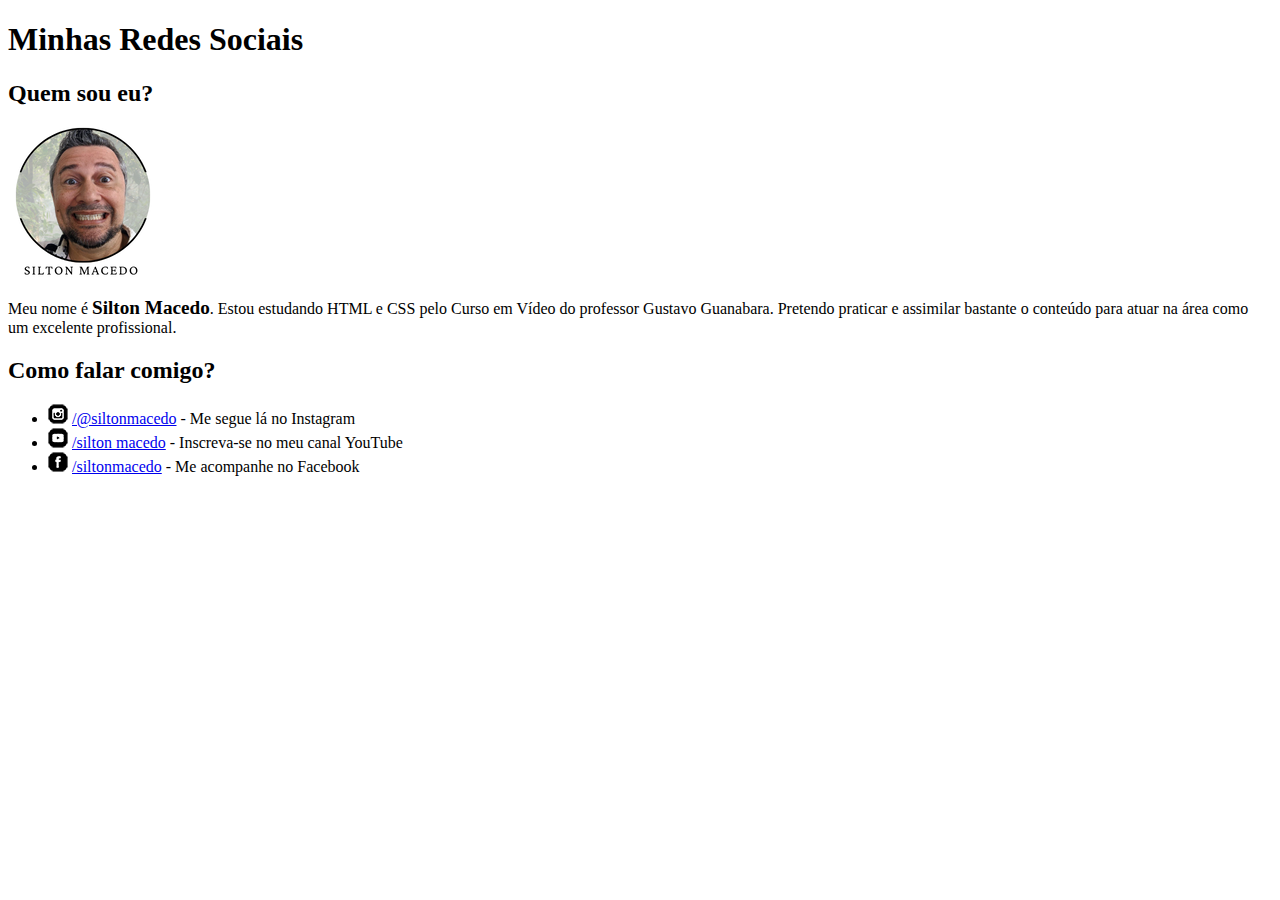
<file: Ex_10 - Desafio/index.html>
<!DOCTYPE html>
<html lang="pt-br">
<head>
    <meta charset="UTF-8">
    <meta http-equiv="X-UA-Compatible" content="IE=edge">
    <meta name="viewport"
    content="width=device-width,
    initial-scale=1.0">
    <link
        rel="shortcut icon"
        href="favicon.ico"
        type="image/x-icon">
    <title>Desafio Capítulo 10</title>
</head>
<body>
    <h1>Minhas Redes Sociais</h1>
    <h2>Quem sou eu?</h2>
    <img src="foto.png" alt="Minha Foto">
    <p>Meu nome é <strong><big>Silton Macedo</big></strong>. Estou estudando HTML e CSS
    pelo Curso em Vídeo do professor Gustavo Guanabara.
    Pretendo praticar e assimilar bastante o conteúdo para atuar na área como um excelente profissional.</p>
    <h2>Como falar comigo?</h2>
    <ul>
        <li>
            <img src="favicons/icone-instagram.png" alt="Instagram">
            <a href="https://www.instagram.com/siltonmacedo/" target="_blank">/@siltonmacedo</a>
            - Me segue lá no Instagram
        </li>
        <li>
            <img src="favicons/icone-youtube.png" alt="YouTube">
            <a href="https://www.youtube.com/channel/UC65DuvkDLsAjioqaIx_nBSw" target="_blank">/silton macedo</a>
            - Inscreva-se no meu canal YouTube
        </li>
        <li>
            <img src="favicons/icone-facebook.png" alt="Facebook">
            <a href="https://www.facebook.com/profile.php?id=100002217463253&__cft__[0]=AZVoMagFuqFBGdQrpNs0lwia_4ywRYtWC4czQhla3dm-KDx5lwP8RjY01Wr4l_K5Z3Xou282Noe-BF7kFF24CLtutCSvBp9qRr-bN1ue-Qp-Nxp2OIQyIe7xGWlcdn82NPYrtQWxeFKPv7A518iNgGMm4FEfk1u4KI2YmZg8UnD1gw&__tn__=-UC%2CP-R"
            target="_blank">/siltonmacedo</a>
            - Me acompanhe no Facebook
        </li>
        
    </ul>
</body>
</html>
</file>
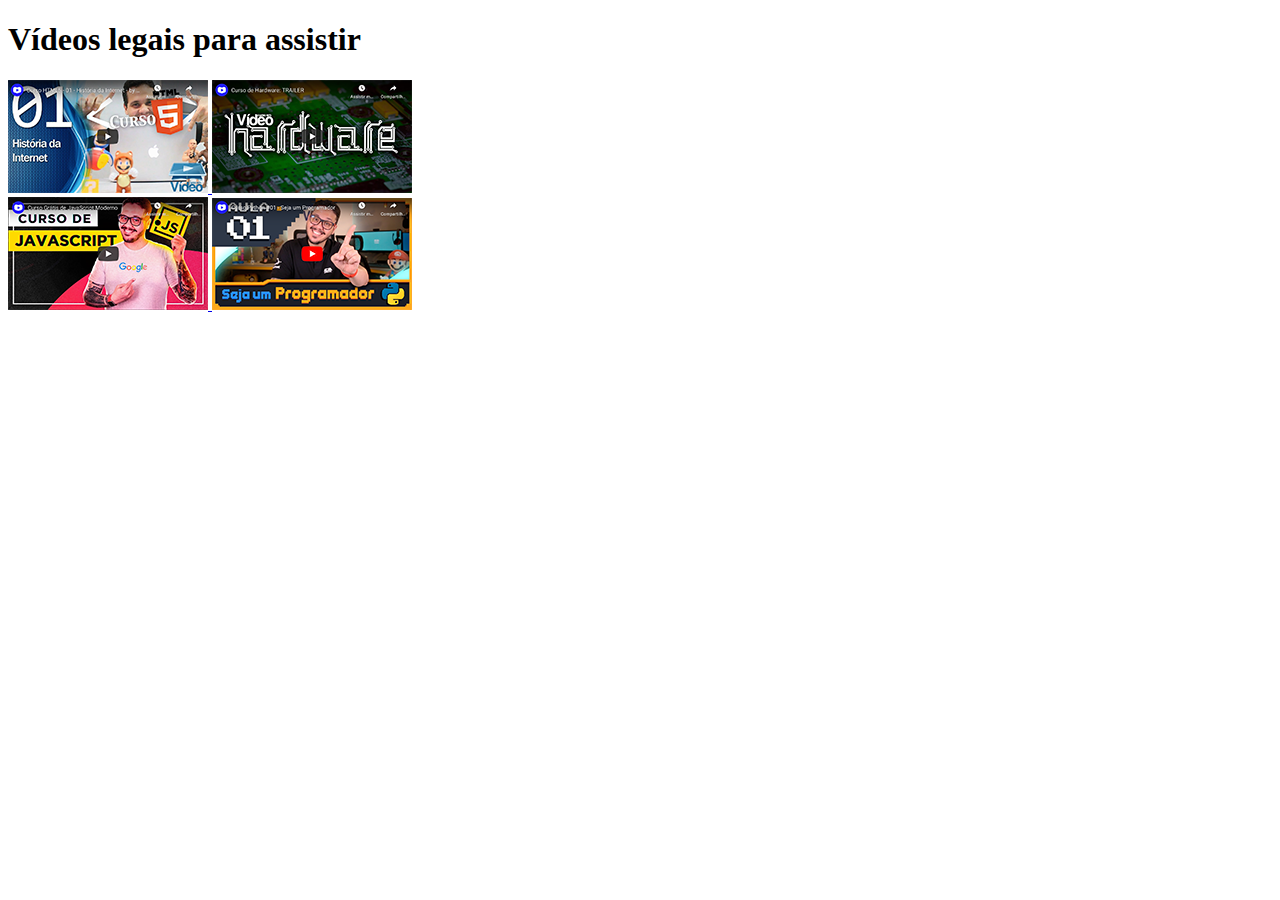
<file: Ex_12 - Desafio/index.html>
<!DOCTYPE html>
<html lang="pt-br">
<head>
    <meta charset="UTF-8">
    <meta http-equiv="X-UA-Compatible" content="IE=edge">
    <meta name="viewport" content="width=device-width, initial-scale=1.0">
    
    <title>Meus Vídeos</title>
</head>
<body>
    <h1>Vídeos legais para assistir</h1>
    <!-- Página 1: Dia das Mães -->
    <a href="pag1.html">
        <img src="capas/thumb-html.png" alt="Capa_Maes">
    </a>

    <!-- Página 2: Violão -->
    <a href="pag2.html">
        <img src="capas/thumb-hardware.png" alt="Capa_Viola">
    </a> <br>

    <!-- Página 3: Velocípede -->
    <a href="pag3.html">
        <img src="capas/thumb-js.png" alt="Velocípede">
    </a>

    <!-- Página 4: X -->
    <a href="pag4.html">
        <img src="capas/thumb-python.png" alt="Música">
    </a>
</body>
</html>
</file>
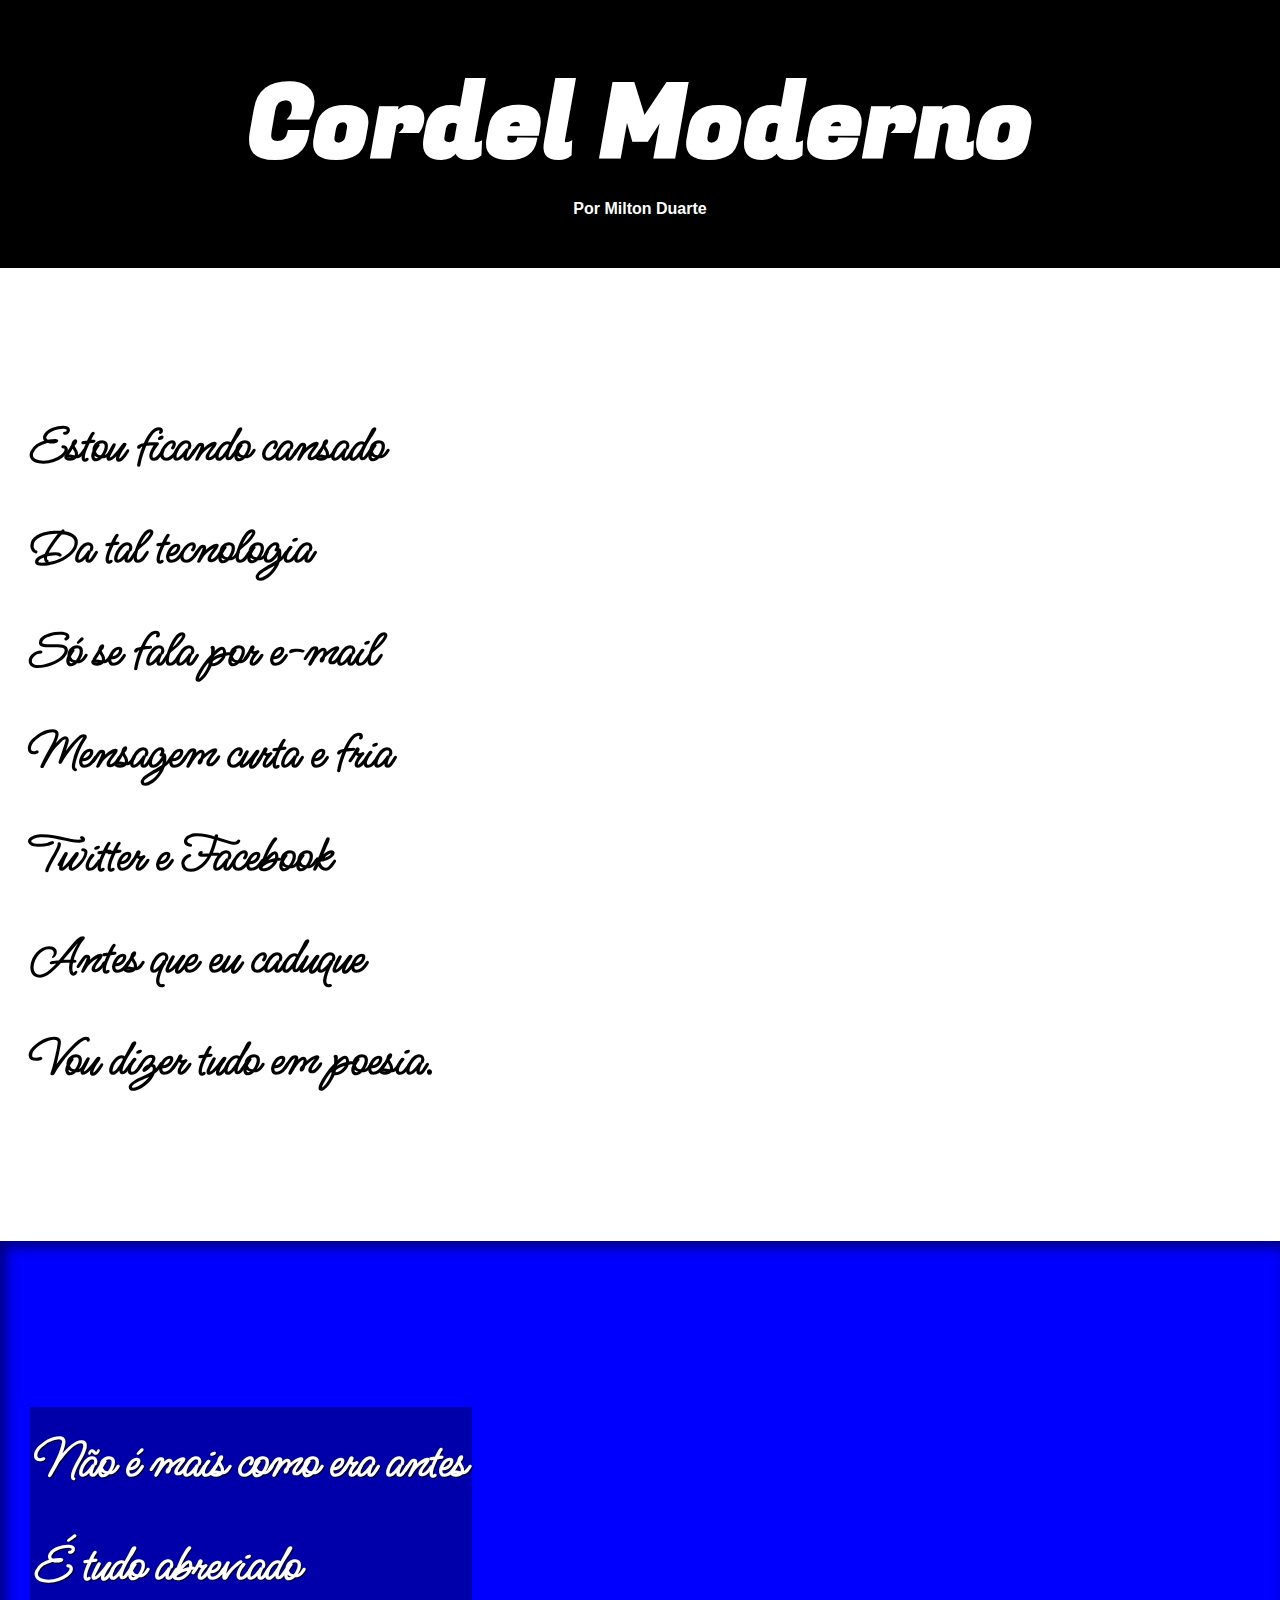
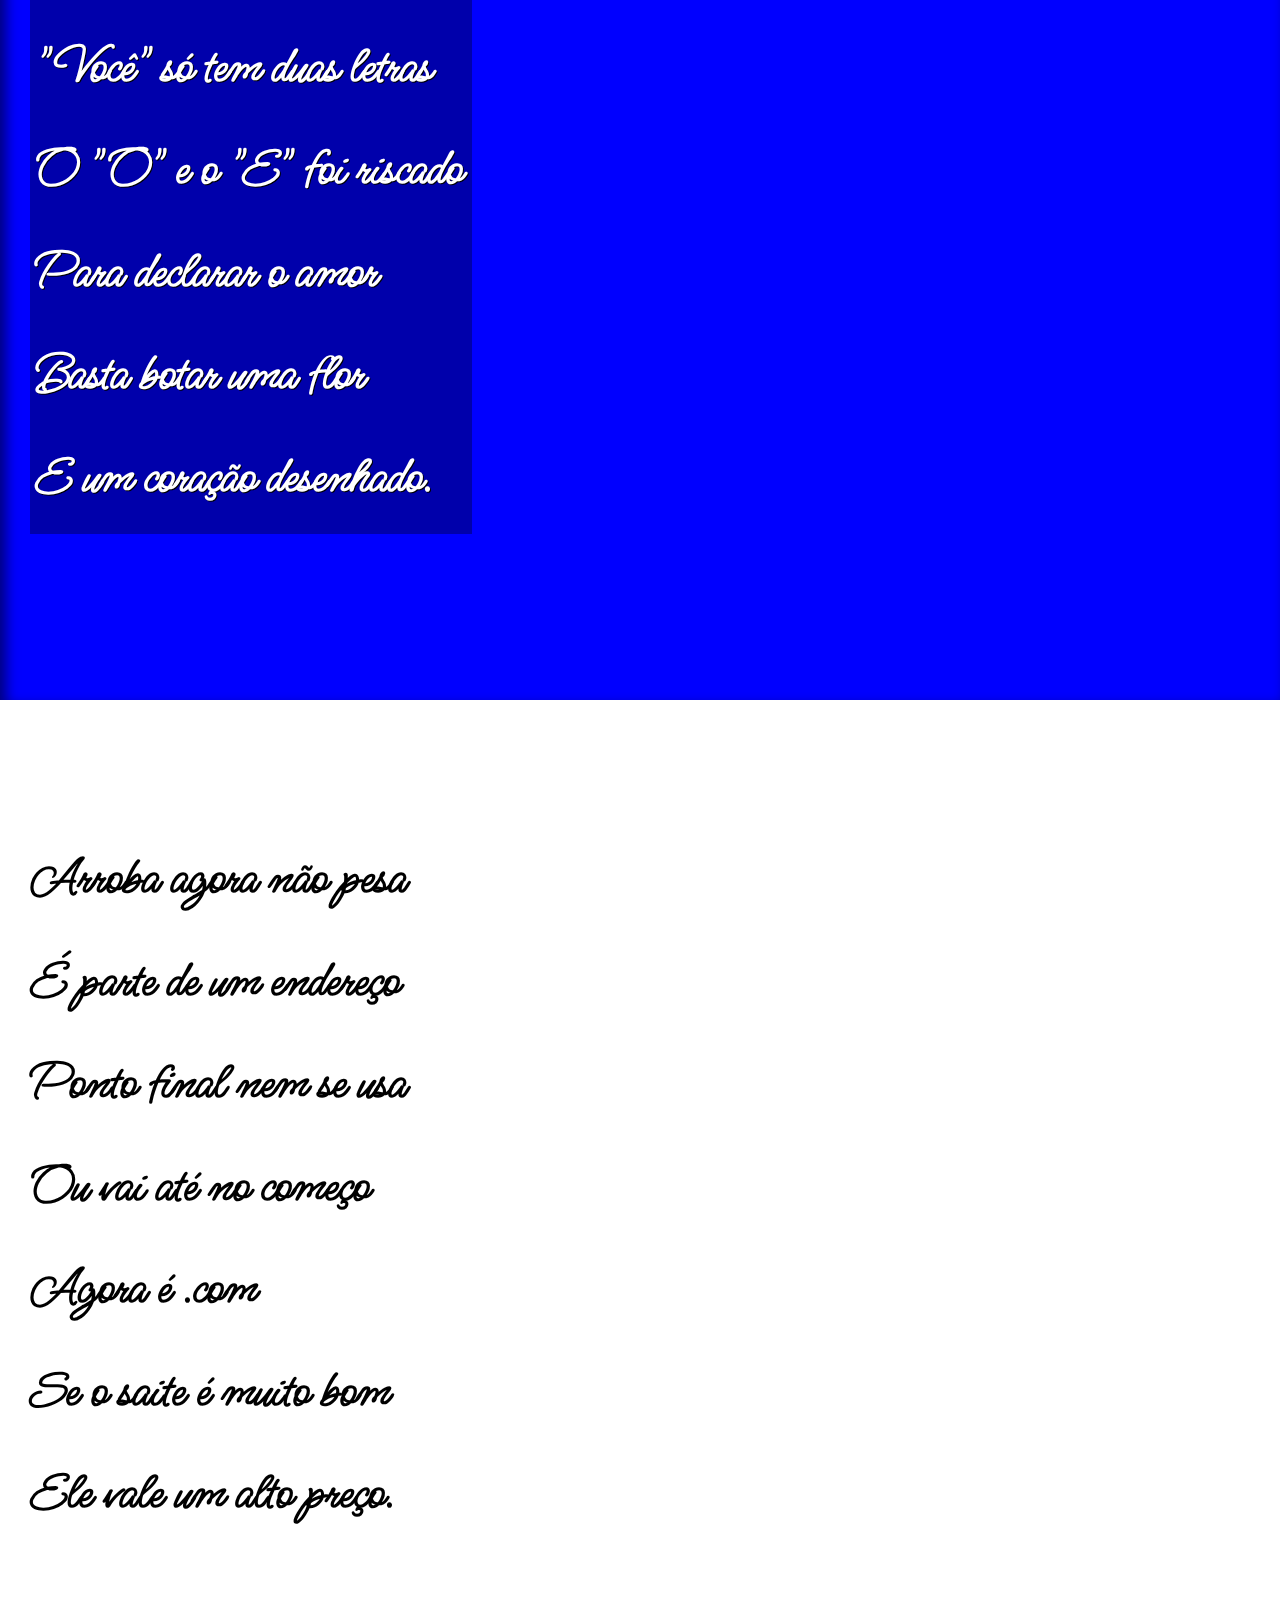
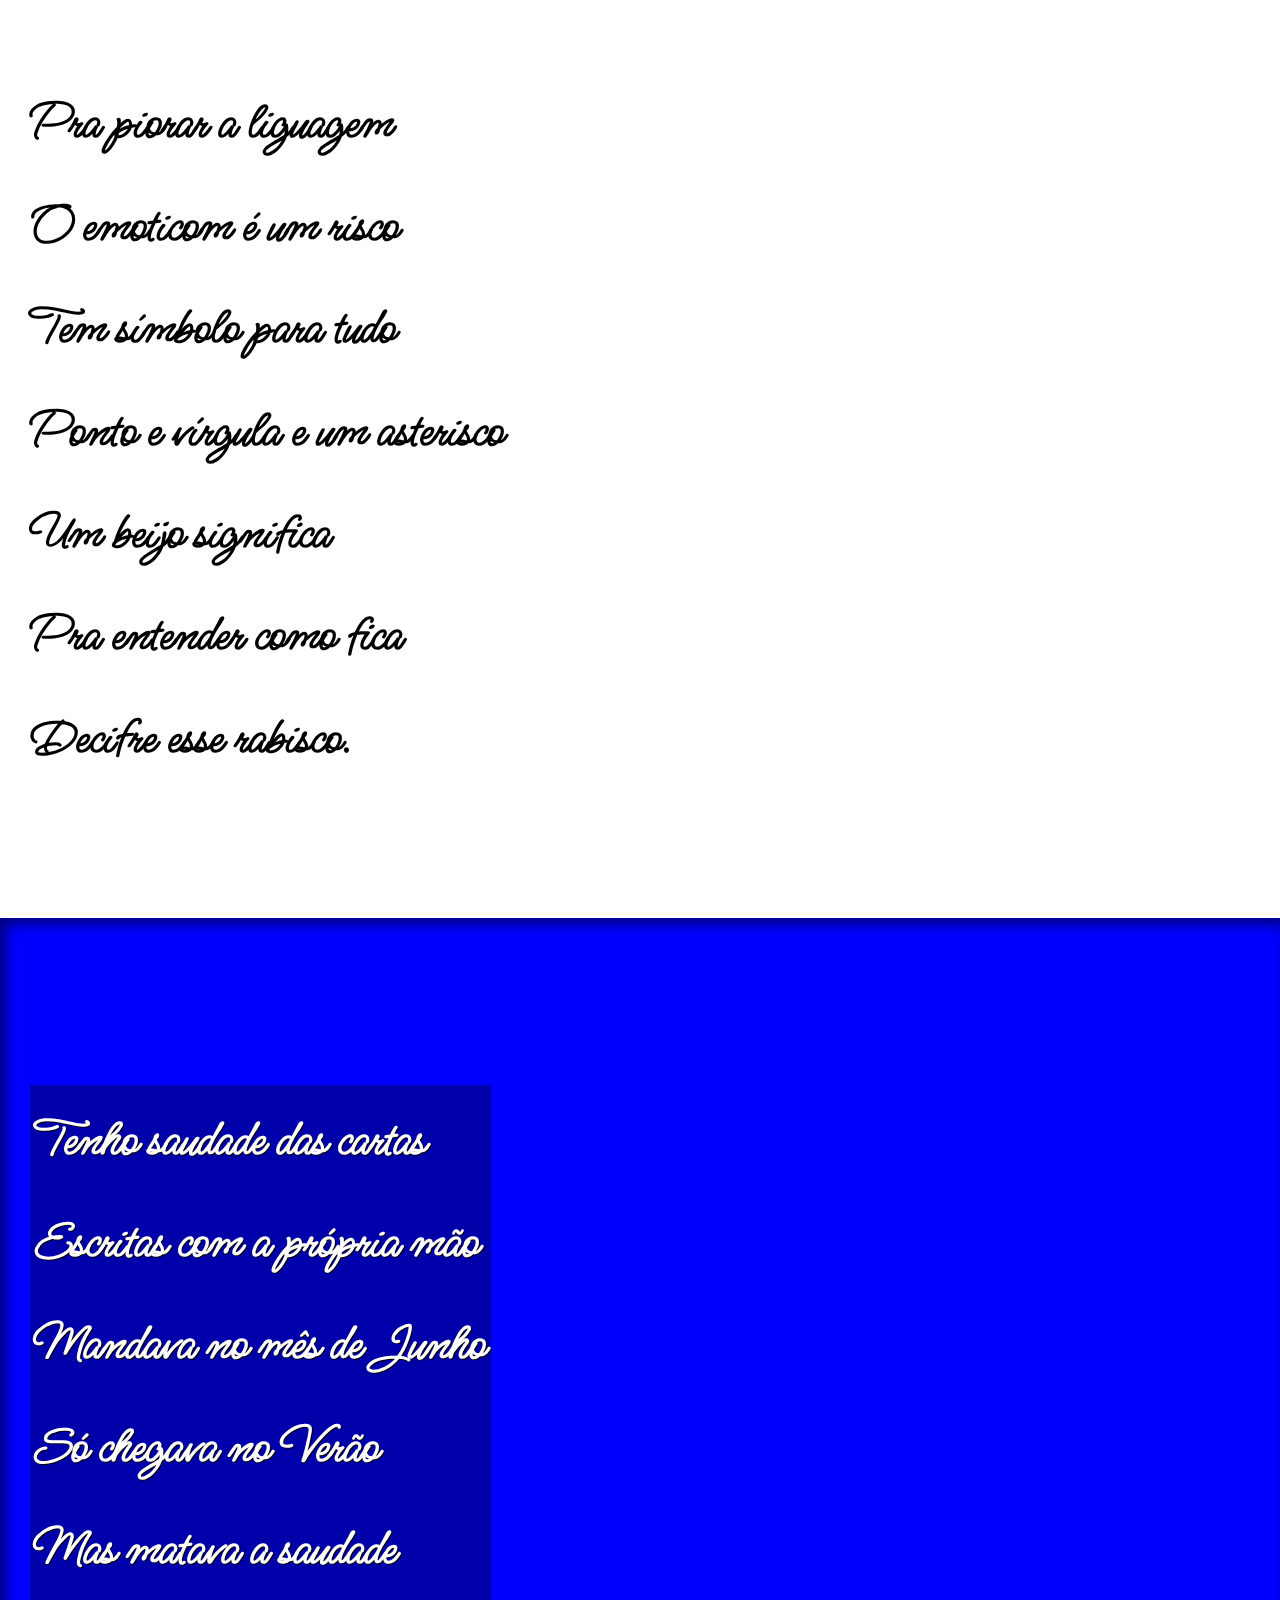
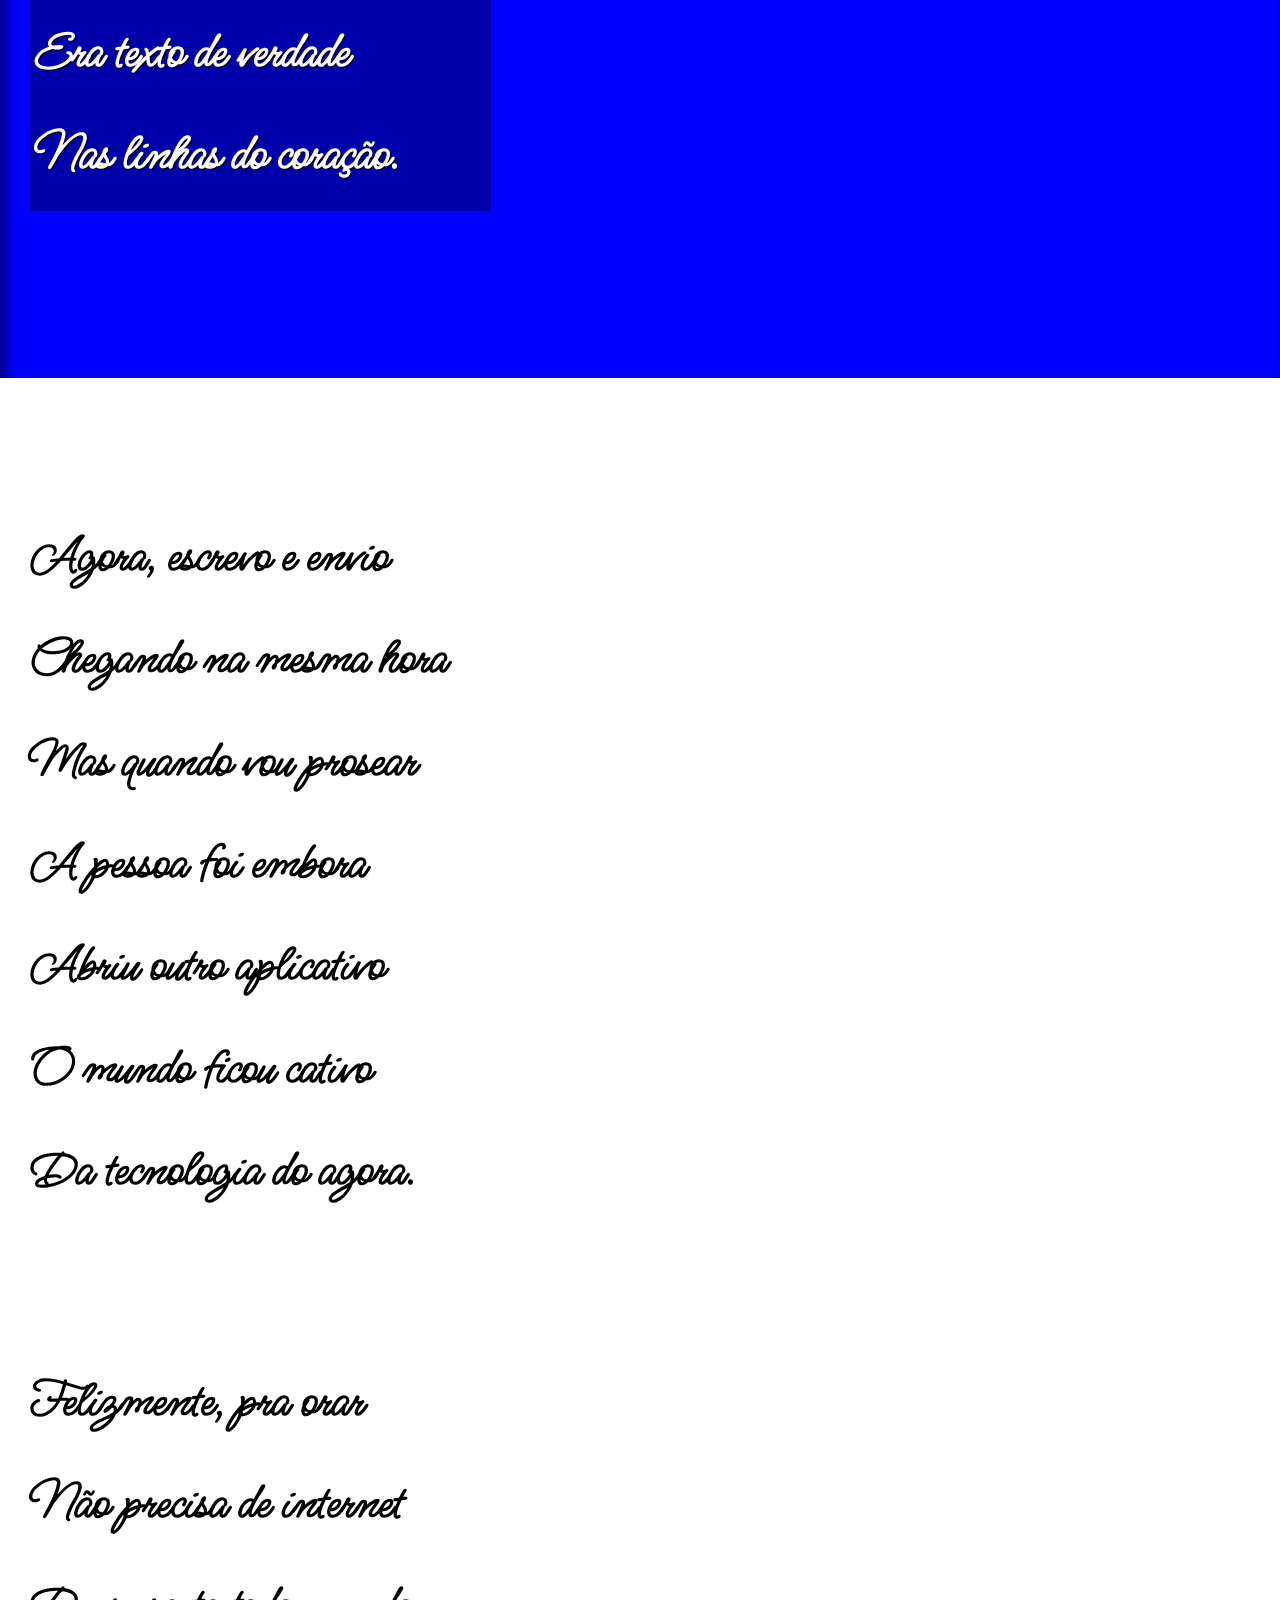
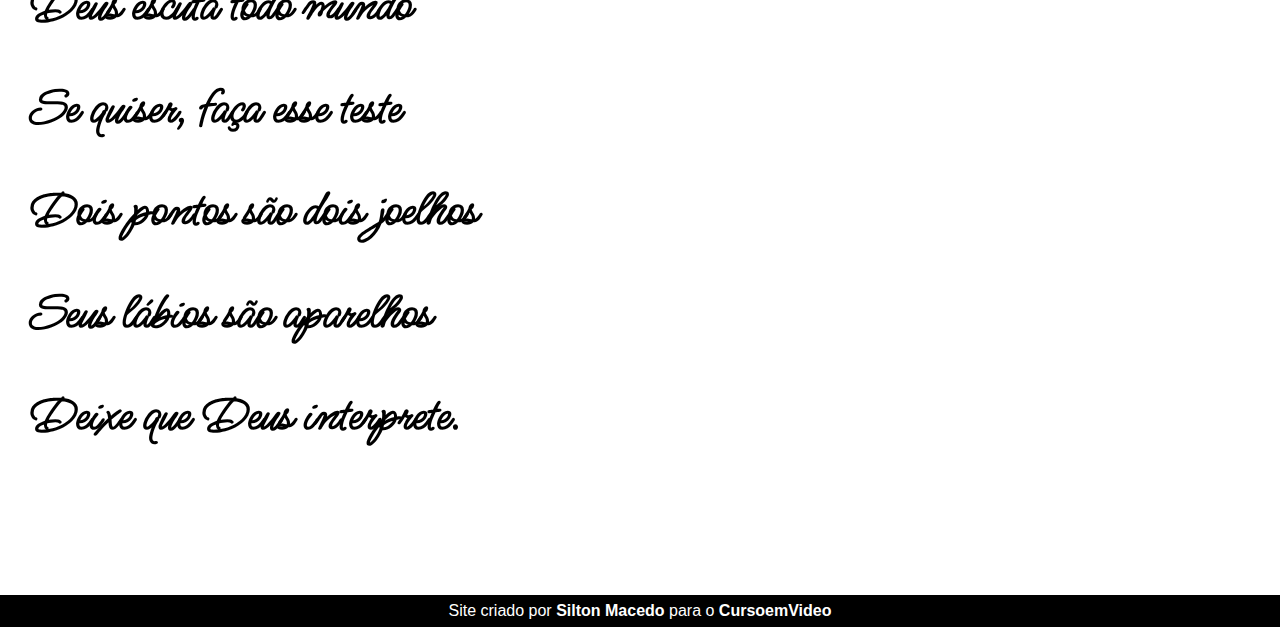
<file: site-cordel/index.html>
<!DOCTYPE html>
<html lang="pt-br">
<head>
    <meta charset="UTF-8">
    <meta name="viewport" content="width=device-width, initial-scale=1.0">
    <link rel="stylesheet" href="estilo-cordel.css">
    <title>Site Cordel</title>
</head>
<body>
    <header>
        <h1>Cordel Moderno</h1>
        <h2>
            Por
            <a target="_blank" href="https://www.recantodasletras.com.br/poesias/3186743">
                Milton Duarte
            </a>
        </h2>
    </header>


    <main>
                <section class="branca">

                    <p>
                        Estou ficando cansado<br>
                        Da tal tecnologia<br>
                        Só se fala por e-mail<br>
                        Mensagem curta e fria<br>
                        Twitter e Facebook<br>
                        Antes que eu caduque<br>
                        Vou dizer tudo em poesia. 
                    </p>

                </section>

                <section class="paralax" id="para1">

                    <p>
                        Não é mais como era antes<br>
                        É tudo abreviado<br>
                        "Você" só tem duas letras<br>
                        O "O" e o "E" foi riscado<br>
                        Para declarar o amor<br>
                        Basta botar uma flor<br>
                        E um coração desenhado. 
                    </p>

                </section>

                <section class="branca">

                    <p>
                        Arroba agora não pesa<br>
                        É parte de um endereço<br>
                        Ponto final nem se usa<br>
                        Ou vai até no começo<br>
                        Agora é .com<br>
                        Se o saite é muito bom<br>
                        Ele vale um alto preço.
                    </p>

                    <p>
                        Pra piorar a liguagem<br>
                        O emoticom é um risco<br>
                        Tem símbolo para tudo<br>
                        Ponto e vírgula e um asterisco<br>
                        Um beijo significa<br>
                        Pra entender como fica<br>
                        Decifre esse rabisco. 
                    </p>

                </section>

                <section class="paralax" id="para2">

                    <p>
                        Tenho saudade das cartas<br>
                        Escritas com a própria mão<br>
                        Mandava no mês de Junho<br>
                        Só chegava no Verão<br>
                        Mas matava a saudade<br>
                        Era texto de verdade<br>
                        Nas linhas do coração. 
                    </p>

                </section>

                <section class="branca">

                    <p>
                        Agora, escrevo e envio<br>
                        Chegando na mesma hora<br>
                        Mas quando vou prosear<br>
                        A pessoa foi embora<br>
                        Abriu outro aplicativo<br>
                        O mundo ficou cativo<br>
                        Da tecnologia do agora.
                    </p>

                    <p>
                        
                        Felizmente, pra orar<br>
                        Não precisa de internet<br>
                        Deus escuta todo mundo<br>
                        Se quiser, faça esse teste<br>
                        Dois pontos são dois joelhos<br>
                        Seus lábios são aparelhos<br>
                        Deixe que Deus interprete.
                    </p>

                </section>   


    </main>


    <footer>
        <p>
            Site criado por 
            <a target="_blank" href="https://siltonmacedo.github.io/">
                Silton Macedo
            </a>
            para o
            <a target="_blank" href="https://www.cursoemvideo.com/">
                CursoemVideo
            </a>
        </p>
    </footer>
</body>
</html>
</file>
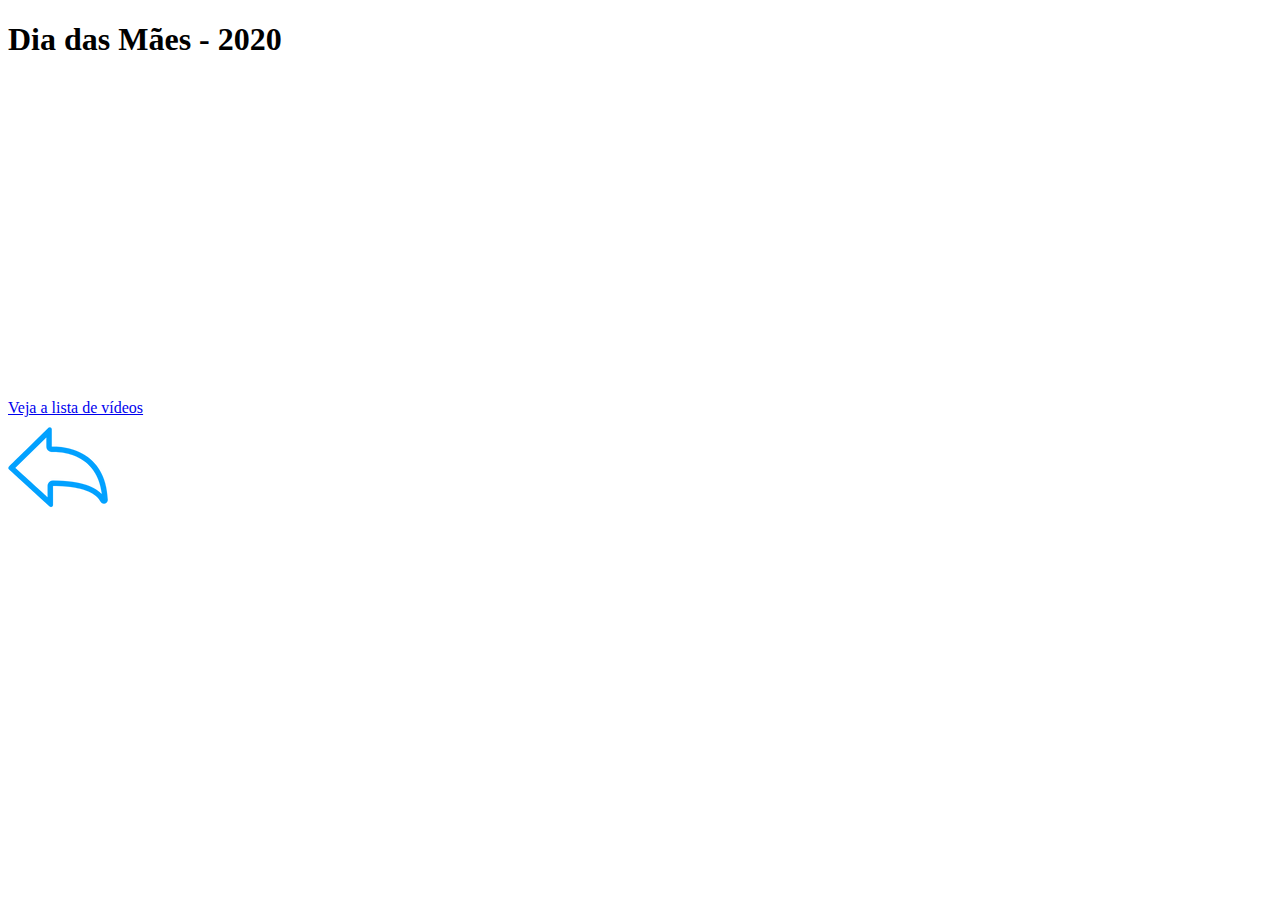
<file: Ex_12 - Desafio/pag1.html>
<!DOCTYPE html>
<html lang="pt-br">
<head>
    <meta charset="UTF-8">
    <meta http-equiv="X-UA-Compatible" content="IE=edge">
    <meta name="viewport" content="width=device-width, initial-scale=1.0">
    <title>Dia das Mães - 2020</title>
</head>
<body>
    <h1>Dia das Mães - 2020</h1>
    <iframe width="560" height="315" src="https://www.youtube.com/embed/tiMG6xBCYhY" title="YouTube video player" frameborder="0" allow="accelerometer; autoplay; clipboard-write; encrypted-media; gyroscope; picture-in-picture" allowfullscreen></iframe>
    <br>
    <a href="https://www.youtube.com/channel/UC65DuvkDLsAjioqaIx_nBSw" target="_blank">Veja a lista de vídeos</a>
    <br>
    <a href="../Ex_12 - Desafio/index.html">
        <img src="../Ex_12 - Desafio/capas/vooltar.png" alt="Volta_Principal">
    </a>
</body>
</html>
</file>
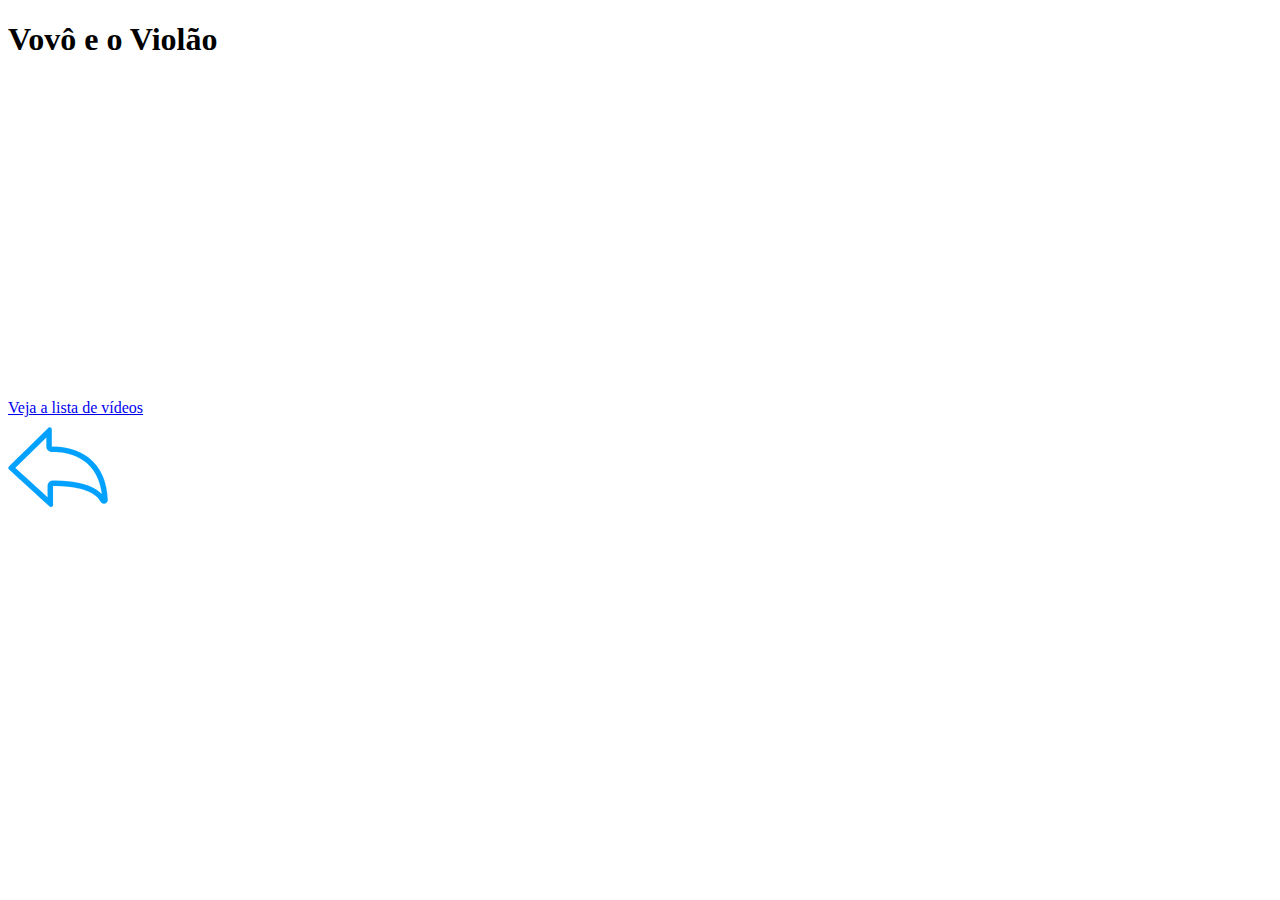
<file: Ex_12 - Desafio/pag2.html>
<!DOCTYPE html>
<html lang="pt-br">
<head>
    <meta charset="UTF-8">
    <meta http-equiv="X-UA-Compatible" content="IE=edge">
    <meta name="viewport" content="width=device-width, initial-scale=1.0">
    <title>Violão</title>
</head>
<body>
    <h1>Vovô e o Violão</h1>
    <iframe width="560" height="315" src="https://www.youtube.com/embed/V81RtRRuVAg" title="YouTube video player" frameborder="0" allow="accelerometer; autoplay; clipboard-write; encrypted-media; gyroscope; picture-in-picture" allowfullscreen></iframe>
    <br>
    <a href="https://www.youtube.com/channel/UC65DuvkDLsAjioqaIx_nBSw" target="_blank">Veja a lista de vídeos</a>
    <br>
    <a href="../Ex_12 - Desafio/index.html">
        <img src="../Ex_12 - Desafio/capas/vooltar.png" alt="Volta_Principal">
    </a>
</body>
</html>
</file>
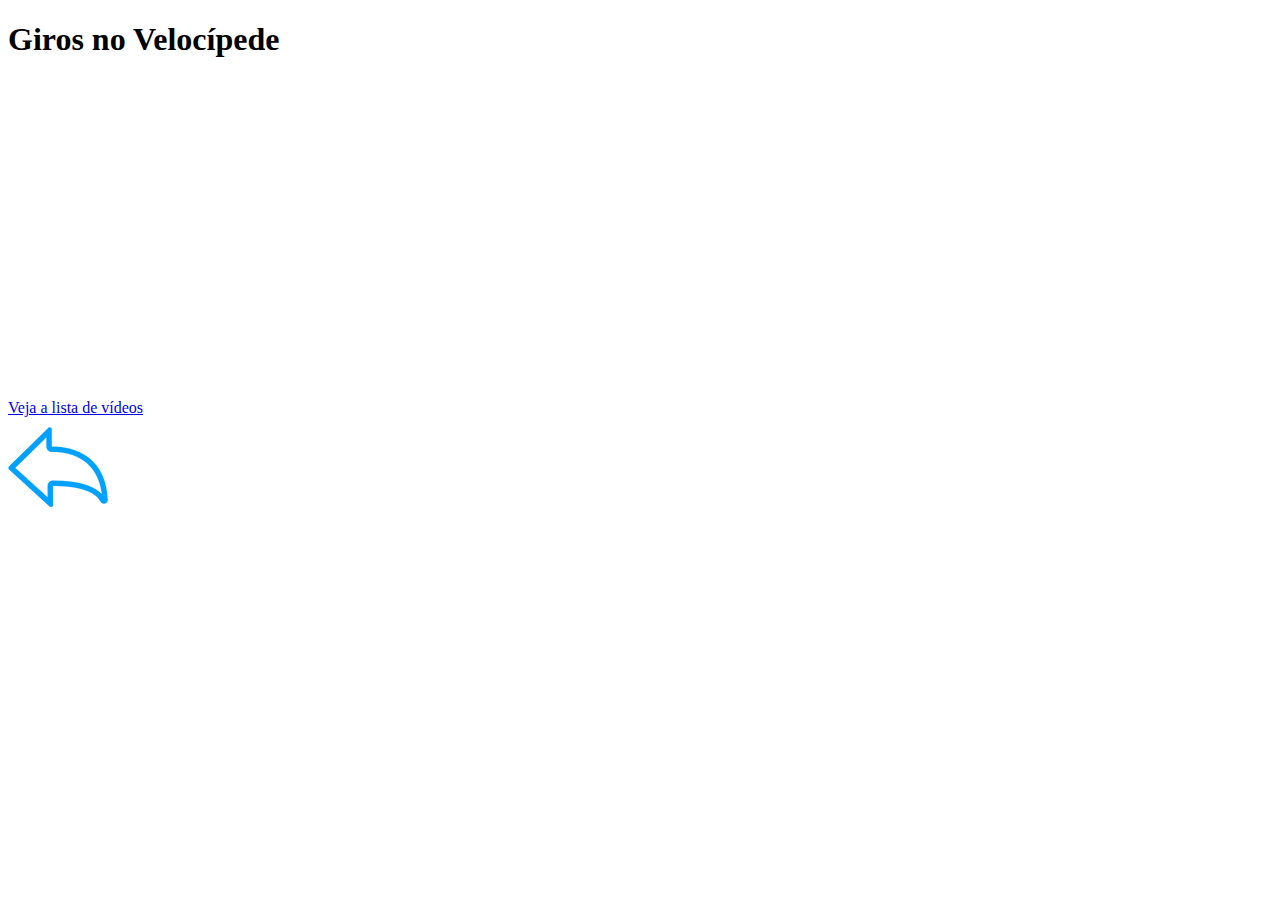
<file: Ex_12 - Desafio/pag3.html>
<!DOCTYPE html>
<html lang="pt-br">
<head>
    <meta charset="UTF-8">
    <meta http-equiv="X-UA-Compatible" content="IE=edge">
    <meta name="viewport" content="width=device-width, initial-scale=1.0">
    <title>Velocípede</title>
</head>
<body>
    <h1>Giros no Velocípede</h1>
    <iframe width="560" height="315" src="https://www.youtube.com/embed/lj7W9PM-G3E" title="YouTube video player" frameborder="0" allow="accelerometer; autoplay; clipboard-write; encrypted-media; gyroscope; picture-in-picture" allowfullscreen></iframe>
    <br>
    <a href="https://www.youtube.com/channel/UC65DuvkDLsAjioqaIx_nBSw" target="_blank">Veja a lista de vídeos</a>
    <br>
    <a href="../Ex_12 - Desafio/index.html">
        <img src="../Ex_12 - Desafio/capas/vooltar.png" alt="Volta_Principal">
    </a>
</body>
</html>
</file>
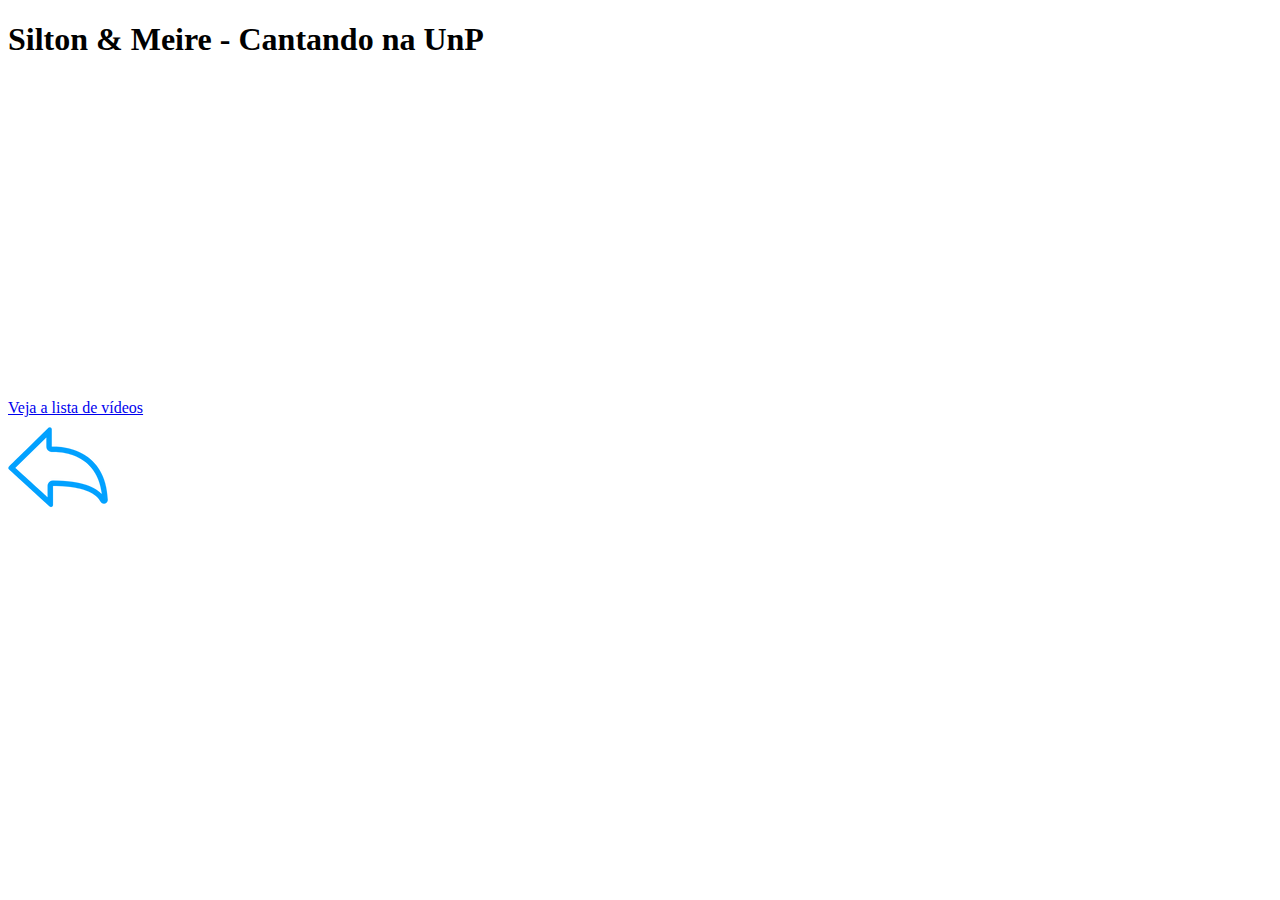
<file: Ex_12 - Desafio/pag4.html>
<!DOCTYPE html>
<html lang="pt-br">
<head>
    <meta charset="UTF-8">
    <meta http-equiv="X-UA-Compatible" content="IE=edge">
    <meta name="viewport" content="width=device-width, initial-scale=1.0">
    <title>Música</title>
</head>
<body>
    <h1>Silton & Meire - Cantando na UnP</h1>
    <iframe width="560" height="315" src="https://www.youtube.com/embed/tB7cW1ruJPc" title="YouTube video player" frameborder="0" allow="accelerometer; autoplay; clipboard-write; encrypted-media; gyroscope; picture-in-picture" allowfullscreen></iframe>
    <br>
    <a href="https://www.youtube.com/channel/UC65DuvkDLsAjioqaIx_nBSw" target="_blank">Veja a lista de vídeos</a>
    <br>
    <a href="../Ex_12 - Desafio/index.html">
        <img src="../Ex_12 - Desafio/capas/vooltar.png" alt="Volta_Principal">
    </a>
</body>
</html>
</file>
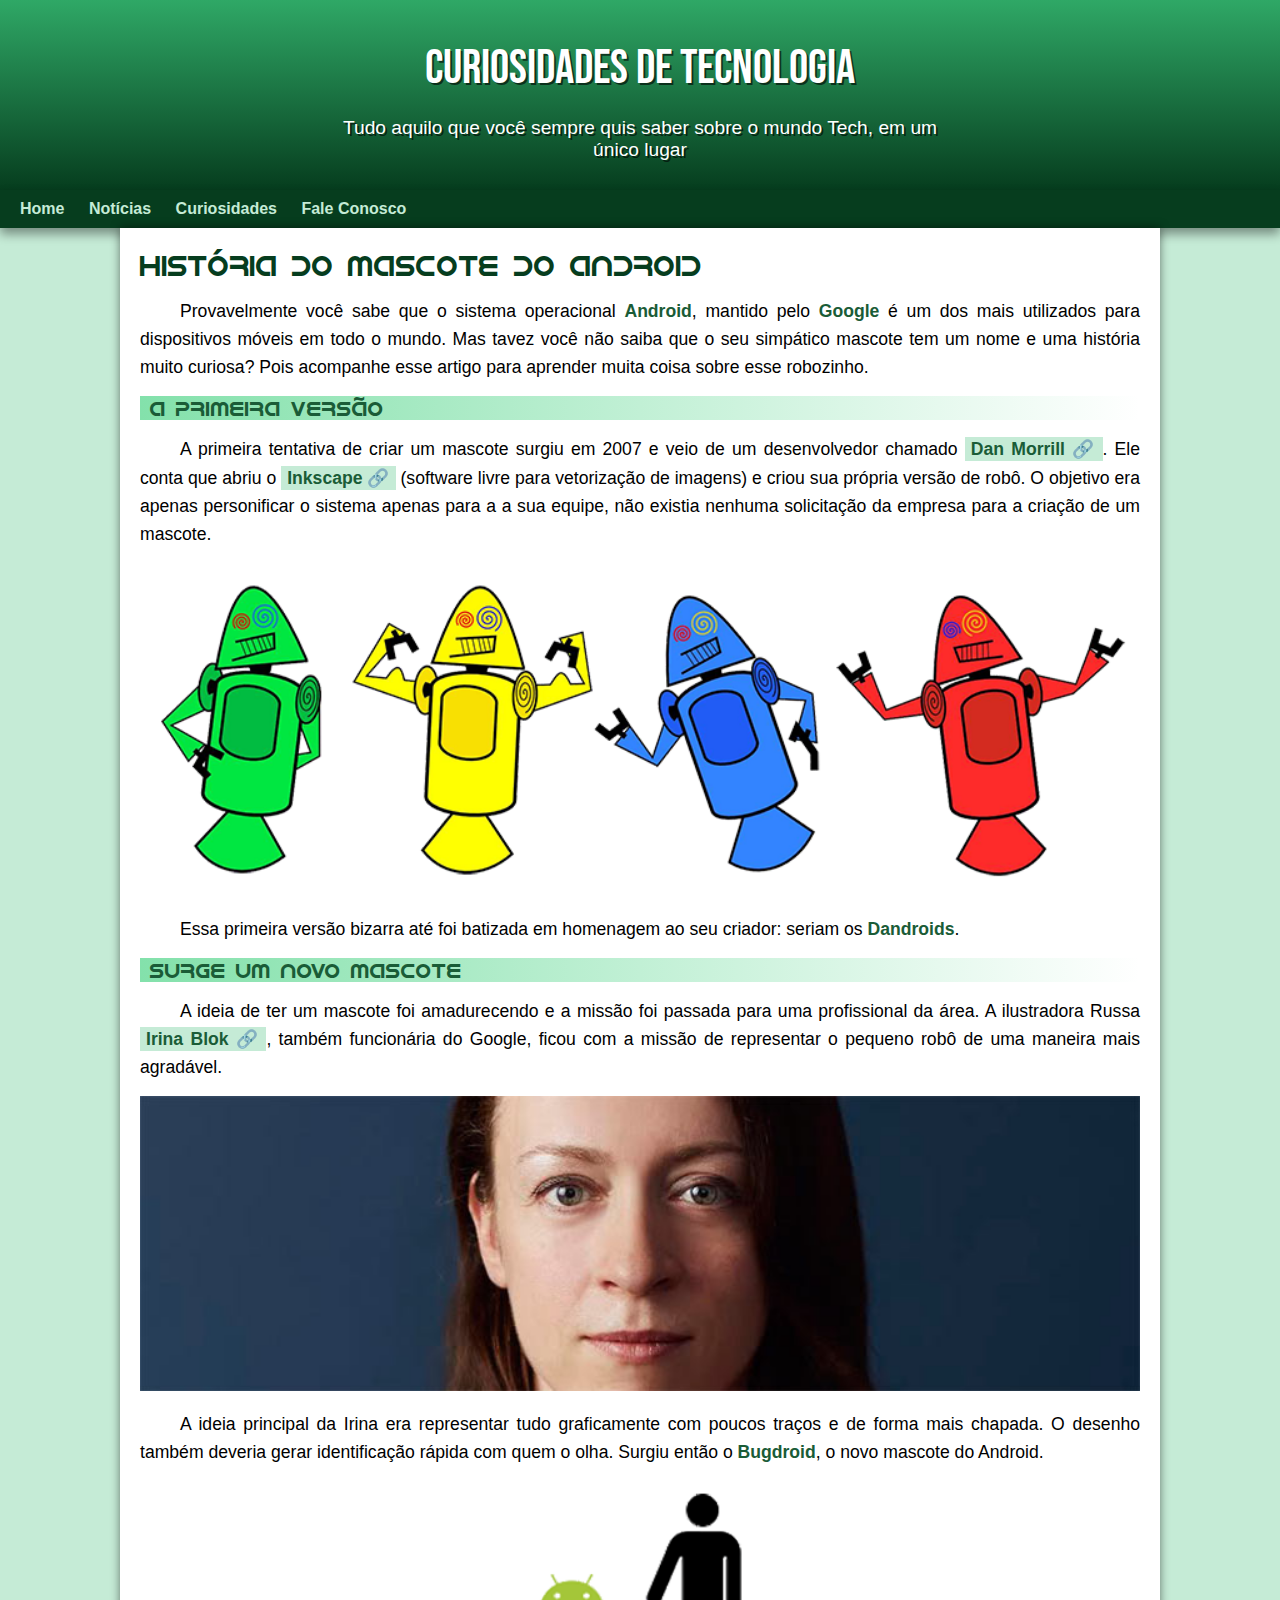
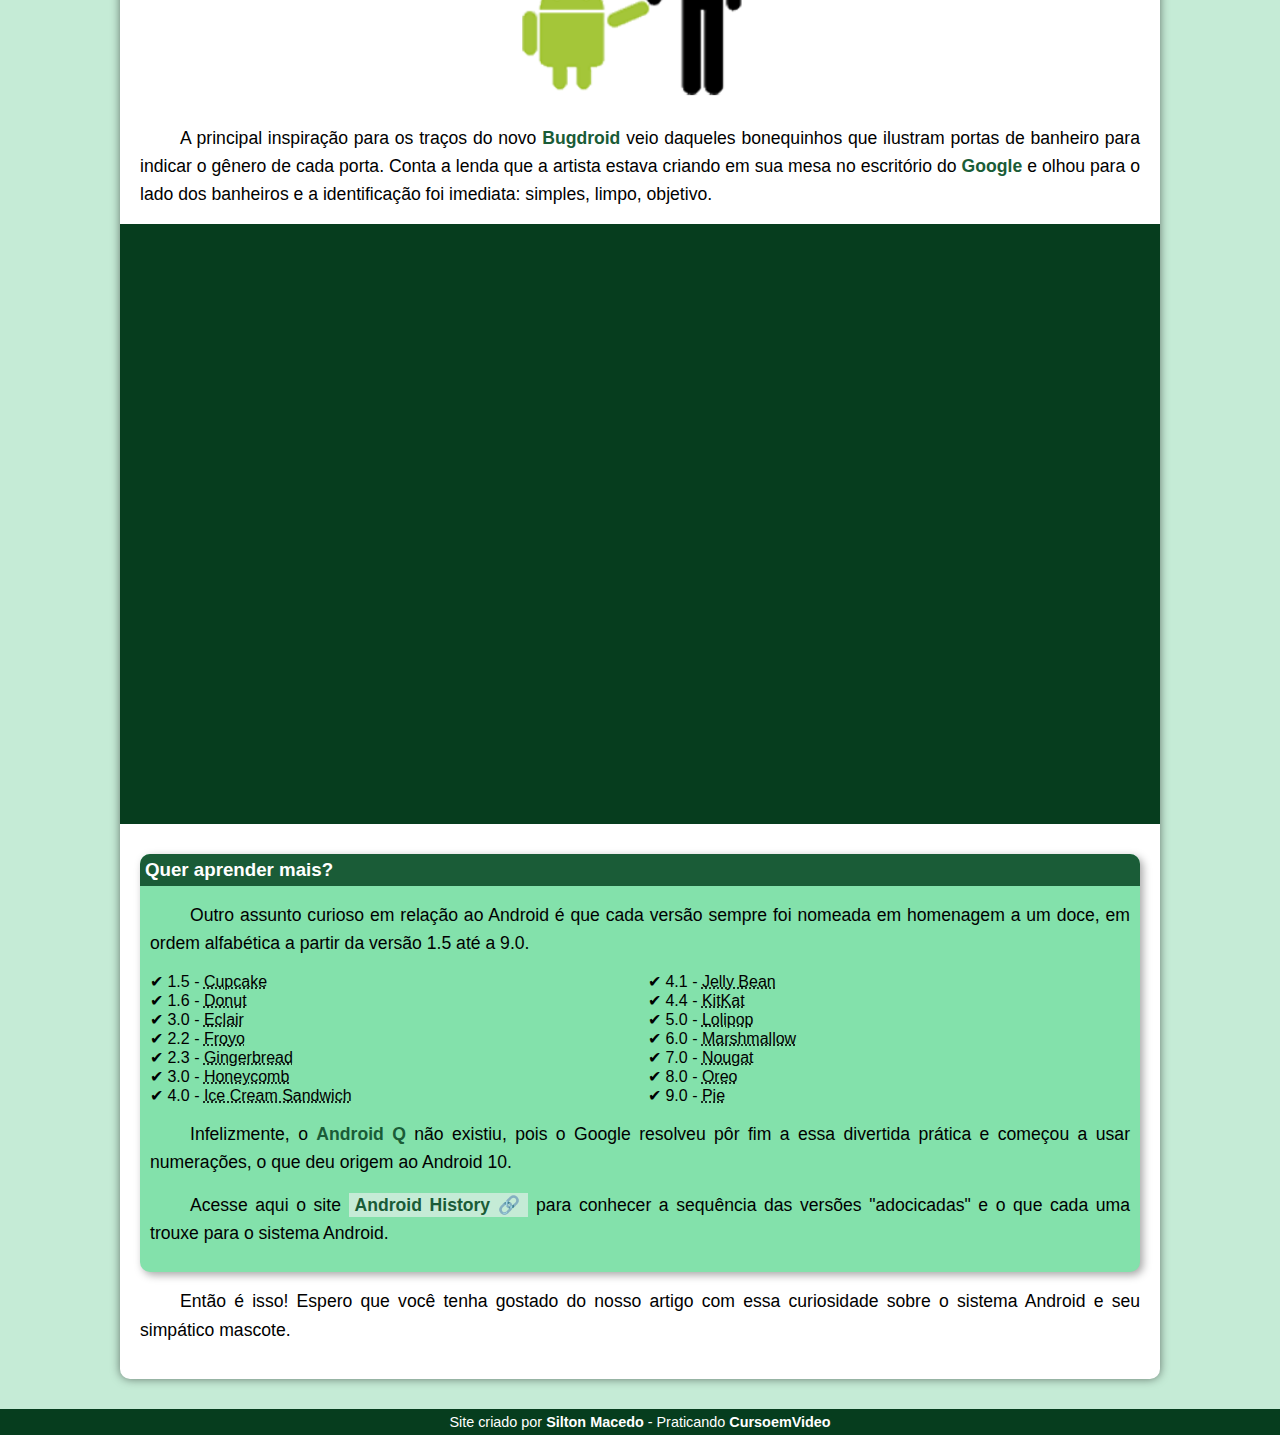
<file: Ex_22 - Desafio/android.html>
<!DOCTYPE html>
<html lang="pt-br">
<head>
    <meta charset="UTF-8">
    <meta http-equiv="X-UA-Compatible" content="IE=edge">
    <meta name="viewport" content="width=device-width, initial-scale=1.0">
    <link rel="shortcut icon" href="imagens/favicon.ico" type="image/x-icon">
    <link rel="stylesheet" href="estilos/style.css">
    <title>Como surgiu o mascote Android?</title>
</head>

<body>
<!-------------------------------------------------------------------CABEÇALHO-->
    <header>
        <h1>Curiosidades de Tecnologia</h1>
        <p>Tudo aquilo que você sempre quis saber sobre o mundo Tech, em um único lugar</p>
    </header>
<!------------------------------------------------------------------------MENU-->
    <nav>
        <a href="#">Home</a>
        <a href="#">Notícias</a>
        <a href="#">Curiosidades</a>
        <a href="#aparte">Fale Conosco</a>
    </nav>
<!-------------------------------------------------------------------PRINCIPAL-->
    <main>
        <article>
            <h1>História do Mascote do Android</h1>

            <P>Provavelmente você sabe que o sistema operacional <strong>Android</strong>, mantido pelo <strong>Google</strong> é um dos mais utilizados para dispositivos móveis em todo o mundo. Mas tavez você não saiba que o seu simpático mascote tem um nome e uma história muito curiosa? Pois acompanhe esse artigo para aprender muita coisa sobre esse robozinho.</P>

            <H2>A primeira versão</H2>

            <P>A primeira tentativa de criar um mascote surgiu em 2007 e veio de um desenvolvedor chamado <a href="https://androidcommunity.com/dan-morrill-shows-us-the-android-mascot-that-almost-was-20130103/" target="_blank" class="externo">Dan Morrill</a>. Ele conta que abriu o <a href="https://inkscape.org/pt-br/" target="_blank" class="externo">Inkscape</a> (software livre para vetorização de imagens) e criou sua própria versão de robô. O objetivo era apenas personificar o sistema apenas para a a sua equipe, não existia nenhuma solicitação da empresa para a criação de um mascote.</P>

            <picture>
                <source media="(max-width: 750px)" srcset="imagens/dan-droids-pq.png">
                <img src="imagens/dan-droids.png" alt="Primeiro Mascote do Android">
            </picture>

            <p>Essa primeira versão bizarra até foi batizada em homenagem ao seu criador: seriam os <strong>Dandroids</strong>.</p>

            <h2>Surge um novo mascote</h2>

            <p>A ideia de ter um mascote foi amadurecendo e a missão foi passada para uma profissional da área. A ilustradora Russa <a href="https://www.irinablok.com/" target="_blank" class="externo">Irina Blok</a>, também funcionária do Google, ficou com a missão de representar o pequeno robô de uma maneira mais agradável.</p>

            <picture>
                <source media="(max-width: 750px)" srcset="imagens/irina-blok-pq.jpg">
                <img src="imagens/irina-blok.jpg" alt="Irina Blok">
            </picture>

            <p>A ideia principal da Irina era representar tudo graficamente com poucos traços e de forma mais chapada. O desenho também deveria gerar identificação rápida com quem o olha. Surgiu então o <strong>Bugdroid</strong>, o novo mascote do Android.</p>

            <img class="paquena" src="imagens/bugdroid.png" alt="Bugdroid">

            <p>A principal inspiração para os traços do novo <strong>Bugdroid</strong> veio daqueles bonequinhos que ilustram portas de banheiro para indicar o gênero de cada porta. Conta a lenda que a artista estava criando em sua mesa no escritório do <strong>Google</strong> e olhou para o lado dos banheiros e a identificação foi imediata: simples, limpo, objetivo.</p>

            <div class="video">
                <iframe width="560" height="315" src="https://www.youtube.com/embed/l2UDgpLz20M" title="YouTube video player" frameborder="0" allow="accelerometer; autoplay; clipboard-write; encrypted-media; gyroscope; picture-in-picture" allowfullscreen></iframe>
            </div>
            
            <aside id="aparte">                
                    <h3>Quer aprender mais?</h3>
                <p>
                    Outro assunto curioso em relação ao Android é que cada versão sempre foi nomeada em homenagem a um doce, em ordem alfabética a partir da versão 1.5 até a 9.0.
                </p>

                <ul>
                   <li> &#10004 1.5 - <abbr title="Bolo de Copo">Cupcake</abbr>
                   <li> &#10004 1.6 - <abbr title="Rosquinha">Donut</abbr>
                   <li> &#10004 3.0 - <abbr title="Bomba">Eclair</abbr>
                   <li> &#10004 2.2 - <abbr title="Iogurte Congelado">Froyo</abbr>
                   <li> &#10004 2.3 - <abbr title="Biscoito de Gengibre">Gingerbread</abbr>
                   <li> &#10004 3.0 - <abbr title="Favo de Mel">Honeycomb</abbr>
                   <li> &#10004 4.0 - <abbr title="Sanduíche de Sorvete">Ice Cream Sandwich</abbr>
                   <li> &#10004 4.1 - <abbr title="Jujuba">Jelly Bean</abbr>
                   <li> &#10004 4.4 - <abbr title="KitKat">KitKat</abbr>
                   <li> &#10004 5.0 - <abbr title="Pirulito">Lolipop</abbr>
                   <li> &#10004 6.0 - <abbr title="Marshmallow">Marshmallow</abbr>
                   <li> &#10004 7.0 - <abbr title="Torrone">Nougat</abbr>
                   <li> &#10004 8.0 - <abbr title="Oreo">Oreo</abbr>
                   <li> &#10004 9.0 - <abbr title="Torta">Pie</abbr>
                </ul>

                <p>
                    Infelizmente, o <strong>Android Q</strong> não existiu, pois o Google resolveu pôr fim a essa divertida prática e começou a usar numerações, o que deu origem ao Android 10.
                </p>
                <p>         
                    Acesse aqui o site <a href="https://www.android.com/intl/pt_pt/ history/" target="_blank" class="externo">Android History</a> para conhecer a sequência das versões "adocicadas" e o que cada uma trouxe para o sistema Android.
                </p>
                
            </aside>

            <p>Então é isso! Espero que você tenha gostado do nosso artigo com essa curiosidade sobre o sistema Android e seu simpático mascote.</p>
        </article>
    </main>
<!----------------------------------------------------------------------RODAPÉ-->
    <footer>
        <p>Site criado por <a href="https://siltonsites.tk/" target="_blank">Silton Macedo</a> - Praticando <a href="https://www.youtube.com/c/CursoemV%C3%ADdeo" target="_blank">CursoemVideo</a></p>
    </footer>
</body>
</html>
</file>
<file: site-cordel/estilo-cordel.css>
@charset "UTF-8";
@import url('https://fonts.googleapis.com/css2?family=Ms+Madi&display=swap');
@import url('https://fonts.googleapis.com/css2?family=Fugaz+One&display=swap');

* {
    margin: 0;
    padding: 0;
}

:root {
    --escrita: 'Ms Madi', cursive;
    --padrao: 'Fugaz One', cursive;
}
/*------------CABEÇALHO-------------------------------------------------*/
header {
    font-family: var(--padrao);
    background-color: black;
    color: white;
    text-align: center;
}
        header > h1 {
            padding-top: 50px;
            font-size: 8vw;
        }
        header > h2 {
            padding-bottom: 50px;
            font-family: Arial, Helvetica, sans-serif;
            font-size: 1em;            
        }
        header > h2 > a {
            text-decoration: none;  
            color: white;         
        }
        header > h2 > a:hover {
            text-decoration: underline;  
            color: white;         
        }
/*------------CABEÇALHO-------------------------------------------------*/





/*------------PRINCIPAL-------------------------------------------------*/
main {
    font-family: var(--escrita);
}
        p {
            margin: 10% 30px;
            line-height: 2em;
            font-weight: 900;
            font-size: 4vw; 
        }
        .branca {
             background-color: white;  
        }
        .paralax {
            background-color: blue;  
            background-repeat: no-repeat;
            background-size: cover;
            background-attachment: fixed;
            padding: 3% 0;
            box-shadow: inset 6px 6px 13px 0px rgba(0, 0, 0, 0.521);
       }

       #para1 {
        background-image: url(imgs/joaninha.jpg);
        background-position: right center;
       }
       #para2 {
        background-image: url(imgs/pagina.jpg);
       }

        .paralax > p {
            width: fit-content;
            padding: 5px;
            color: white;
            background-color: rgba(0, 0, 0, 0.329);  
            text-shadow: 1px 1px 0px black;
        }
/*------------PRINCIPAL-------------------------------------------------*/






/*------------RODAPÉ-------------------------------------------------*/
footer {    
    background-color: black;
    color: white;
    text-align: center;
}
        footer > p {
            margin: 0;
            font-family: Arial, Helvetica, sans-serif;
            font-size: 1em;    
            font-weight: 100;
        }       
        footer > p > a {
            text-decoration: none;  
            color: white; 
            font-family: Arial, Helvetica, sans-serif;
            font-size: 1em; 
            font-weight: 600;       
        }
        footer > p > a:hover {
            text-decoration: underline;  
            color: white;         
        }
</file>
<file: Ex_22 - Desafio/estilos/style.css>
@charset "UTF-8";

/* Cores
    #c5ebd6
    #83e1ab
    #3ddc84
    #2fa866
    #1a5c37   
    #063d1e
*/

/* Fonte Google-------------------------------------------------- */
@import url('https://fonts.googleapis.com/css2?family=Bebas+Neue&display=swap');

@font-face {
    font-family: "Android";
    src: url('../fontes/idroid.otf') format('opentype');
    font-weight: normal;
}

/* Pseudo Classe Root--------------------------------------------- */
:root{
    --cor0: #c5ebd6;
    --cor1: #83e1ab;
    --cor2: #3ddc84;
    --cor3: #2fa866;
    --cor4: #1a5c37;
    --cor5: #063d1e;

    --fonte-padrao: Arial, Helvetica, sans-serif;
    --fonte-destaque: 'Bebas Neue', cursive;
    --fonte-android: 'Android', cursive;
}

* {
    margin: 0px;
    padding: 0px;
}

body{
    background-color: var(--cor0);
    font-family: var(--fonte-padrao);
}

a.externo::after{
    content: '\00A0\1F517';
}

header{
    min-height: 150px;
    background-image: linear-gradient(to bottom, var(--cor3), var(--cor5));
    color: white;
    text-align: center;
    padding-top: 40px;
    text-shadow: 2px 2px 0px rgba(0, 0, 0, 0.6);
}

header > h1{
    font-family: var(--fonte-destaque);
    margin-bottom: 20px;
    font-size: 3em;
    font-weight: normal;
}

header > p{
    font-family: var(--fonte-padrao);
    font-size: 1.2em;
    max-width: 600px;
    margin: auto;    
    padding: 0px 30px;
}

nav{
    background-color: var(--cor5);
    padding: 10px;
    box-shadow: 0px 6px 10px rgba(0, 0, 0, 0.4);
}

nav > a{
    border-radius: 5px;
    font-weight: bold;
    color: var(--cor0);
    padding: 10px;
    text-decoration: none;
    transition-duration: 0.4s;
}

nav > a:hover{
    background-color: var(--cor3);
    color: white;    
}

main{
    min-width: 300px;
    max-width: 1000px;
    margin: auto;
    margin-bottom: 30px;
    padding: 20px;
    background-color: white;
    border-radius: 0px 0px 10px 10px;
    box-shadow: 0px 0px 10px rgba(0, 0, 0, 0.5);
}

main p{
    margin: 15px 0px;
    text-align: justify;
    text-indent: 40px;
    font-size: 1.1em;
    line-height: 1.6em;
}

main h1{
    color: var(--cor5); 
    font-family: var(--fonte-android);
    font-weight: normal;
    font-size: 1.8em;
}

main h2{    
    font-family: var(--fonte-android);
    color: var(--cor4);
    font-size: 1.3em;
    background-image: linear-gradient(to right, var(--cor1), transparent);
    text-indent: 10px;
    font-weight: normal;
}

main strong{
    color: var(--cor4);
    font-weight: bold;
}

main a{
    text-decoration: none;
    background-color: var(--cor0);
    color: var(--cor4);
    font-weight: bold;
    padding: 2px 6px;
}

main a:hover{
    text-decoration: underline;
    color: var(--cor5);
}

main img{
    width: 100%;
}

main img.paquena{
    display: block; /* Este parâmetro foi usado para centralizar com margin */
    max-width: 350px;
    margin: auto;
}

div.video{
    background-color: var(--cor5);
    margin: 0px -20px 30px -20px;
    padding: 20px;
    position: relative;
    padding-bottom: 58%;
}

div.video > iframe{
    position: absolute;
    top: 5%;
    left: 5%;
    width: 90%;
    height: 90%;
}

aside{
    background-color: var(--cor1);
    padding: 10px;
    border-radius: 10px;
    box-shadow: 3px 3px 8px rgba(0, 0, 0, 0.35);
}

aside > ul{
    list-style-position: inside;
    columns: 2;
    list-style: none;
}

aside > h3{
    background-color: var(--cor4);
    color: white;
    margin: -10px -10px 0px -10px;
    padding: 5px;
    border-radius: 10px 10px 0px 0px;
}

footer{
    text-align: center;
    background-color: var(--cor5);
    color: white;
    font-size: 0.9em;
    padding: 5px;
}

footer a{
    color: white;
    font-weight: bolder;
    text-decoration: none;
}

footer a:hover{
    color: var(--cor0);
    font-weight: bolder;
    text-decoration: underline;
}
</file>
